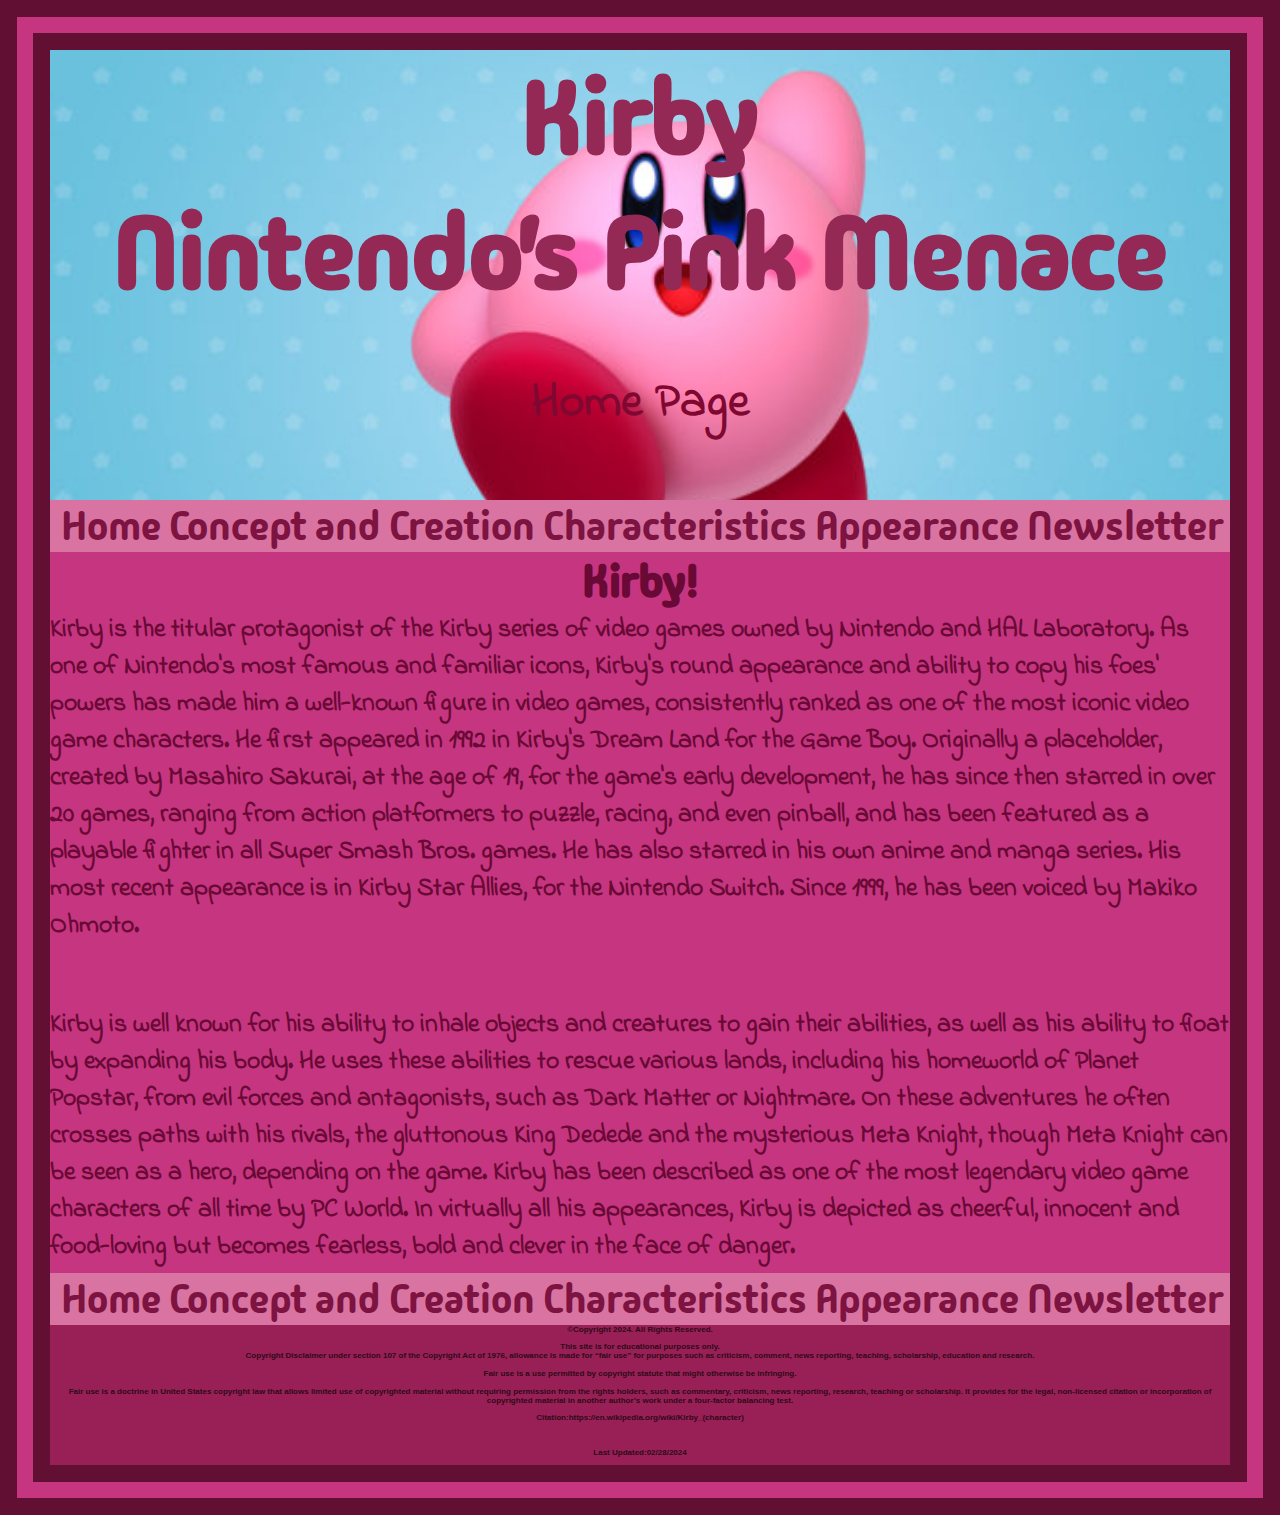
<file: kirbyProject/index.html>
<!doctype html>
<html>
<head>
<meta charset="UTF-8">
<title>Home Page</title></head>
<link rel="stylesheet" href="css/styles.css">	
<body>
	<header>
		<h2>Kirby</h2>
		<h2>Nintendo's Pink Menace</h2>
		<blockquote>Home Page</blockquote>
	</header>
	<nav>
	<ul>
		<li><a href="index.html">Home</a></li>
		<li><a href="conceptCreate.html">Concept and Creation</a></li>
		<li><a href="characteristics.html">Characteristics</a></li>
	    <li><a href="appearances.html">Appearance</a></li>
		<li><a href="newsletter.html">Newsletter</a></li>
	</ul>
	</nav>
	
	
	<!-- make the title for each page appear here, maybe? --> 
	
	<main>
		
	<h4>Kirby!</h4>
				
<p>Kirby is the titular protagonist of the Kirby series of video games owned by Nintendo and HAL Laboratory. As one of Nintendo's most famous and familiar icons, Kirby's round appearance and ability to copy his foes' powers has made him a well-known figure in video games, consistently ranked as one of the most iconic video game characters. He first appeared in 1992 in Kirby's Dream Land for the Game Boy. Originally a placeholder, created by Masahiro Sakurai, at the age of 19, for the game's early development, he has since then starred in over 20 games, ranging from action platformers to puzzle, racing, and even pinball, and has been featured as a playable fighter in all Super Smash Bros. games. He has also starred in his own anime and manga series. His most recent appearance is in Kirby Star Allies, for the Nintendo Switch. Since 1999, he has been voiced by Makiko Ohmoto.</p><br><br>

<br><p>Kirby is well known for his ability to inhale objects and creatures to gain their abilities, as well as his ability to float by expanding his body. He uses these abilities to rescue various lands, including his homeworld of Planet Popstar, from evil forces and antagonists, such as Dark Matter or Nightmare. On these adventures he often crosses paths with his rivals, the gluttonous King Dedede and the mysterious Meta Knight, though Meta Knight can be seen as a hero, depending on the game. Kirby has been described as one of the most legendary video game characters of all time by PC World. In virtually all his appearances, Kirby is depicted as cheerful, innocent and food-loving but becomes fearless, bold and clever in the face of danger.</p>





	

		
		

	</main>

	<footer>
		<nav>
	<ul>
		<li><a href="index.html">Home</a></li>
		<li><a href="conceptCreate.html">Concept and Creation</a></li>
		<li><a href="characteristics.html">Characteristics</a></li>
	    <li><a href="appearances.html">Appearance</a></li>
		<li><a href="newsletter.html">Newsletter</a></li>
	</ul>
	</nav>
	 
	<p>&copy;Copyright 2024. All Rights Reserved.</p>
	<p>This site is for educational purposes only.
		
<br>Copyright Disclaimer under section 107 of the Copyright Act of 1976, allowance is made for “fair use” for purposes such as criticism, comment, news reporting, teaching, scholarship, education and research.<br>

<br>Fair use is a use permitted by copyright statute that might otherwise be infringing.<br>


<br>Fair use is a doctrine in United States copyright law that allows limited use of copyrighted material without requiring permission from the rights holders, such as commentary, criticism, news reporting, research, teaching or scholarship. It provides for the legal, non-licensed citation or incorporation of copyrighted material in another author’s work under a four-factor balancing test.</p>
	<p>Citation:https://en.wikipedia.org/wiki/Kirby_(character)</p>
	
<br><p>Last Updated:02/28/2024</p>
	</footer>
	</body>
</html>
</file>
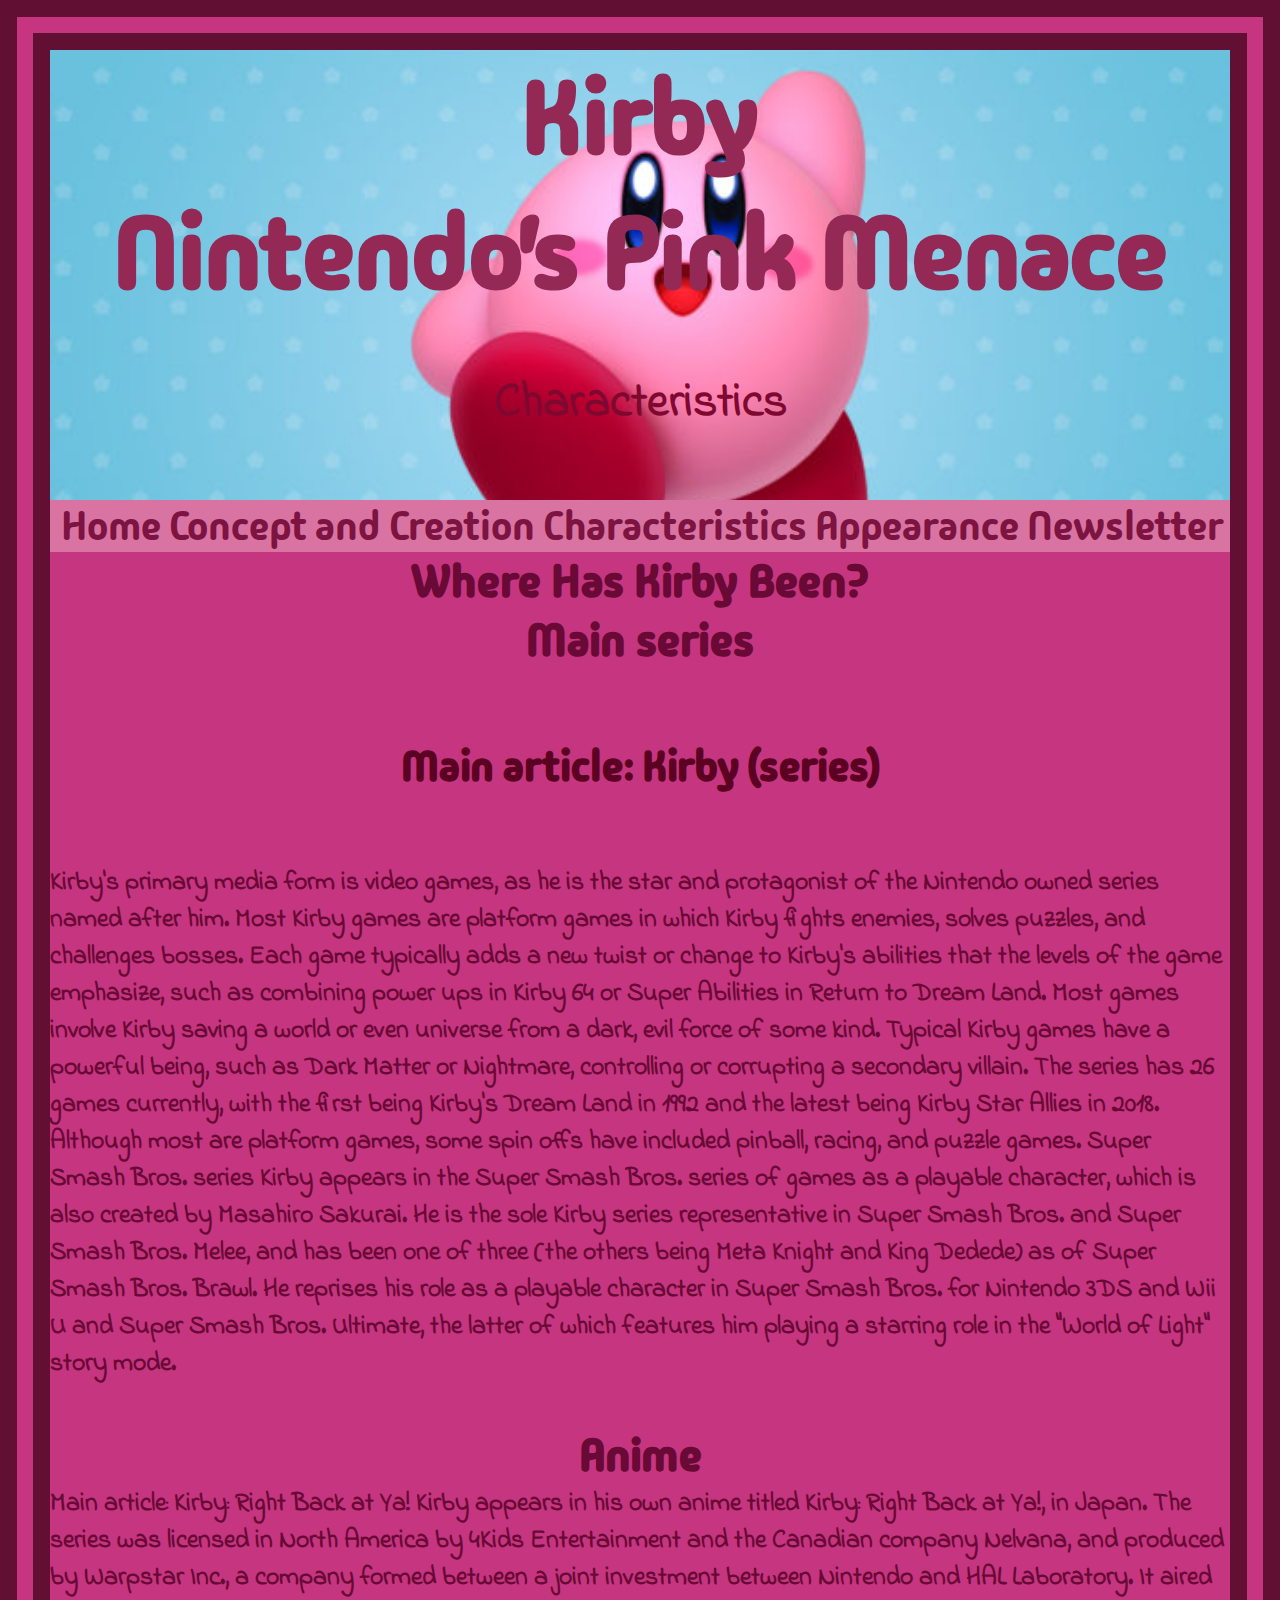
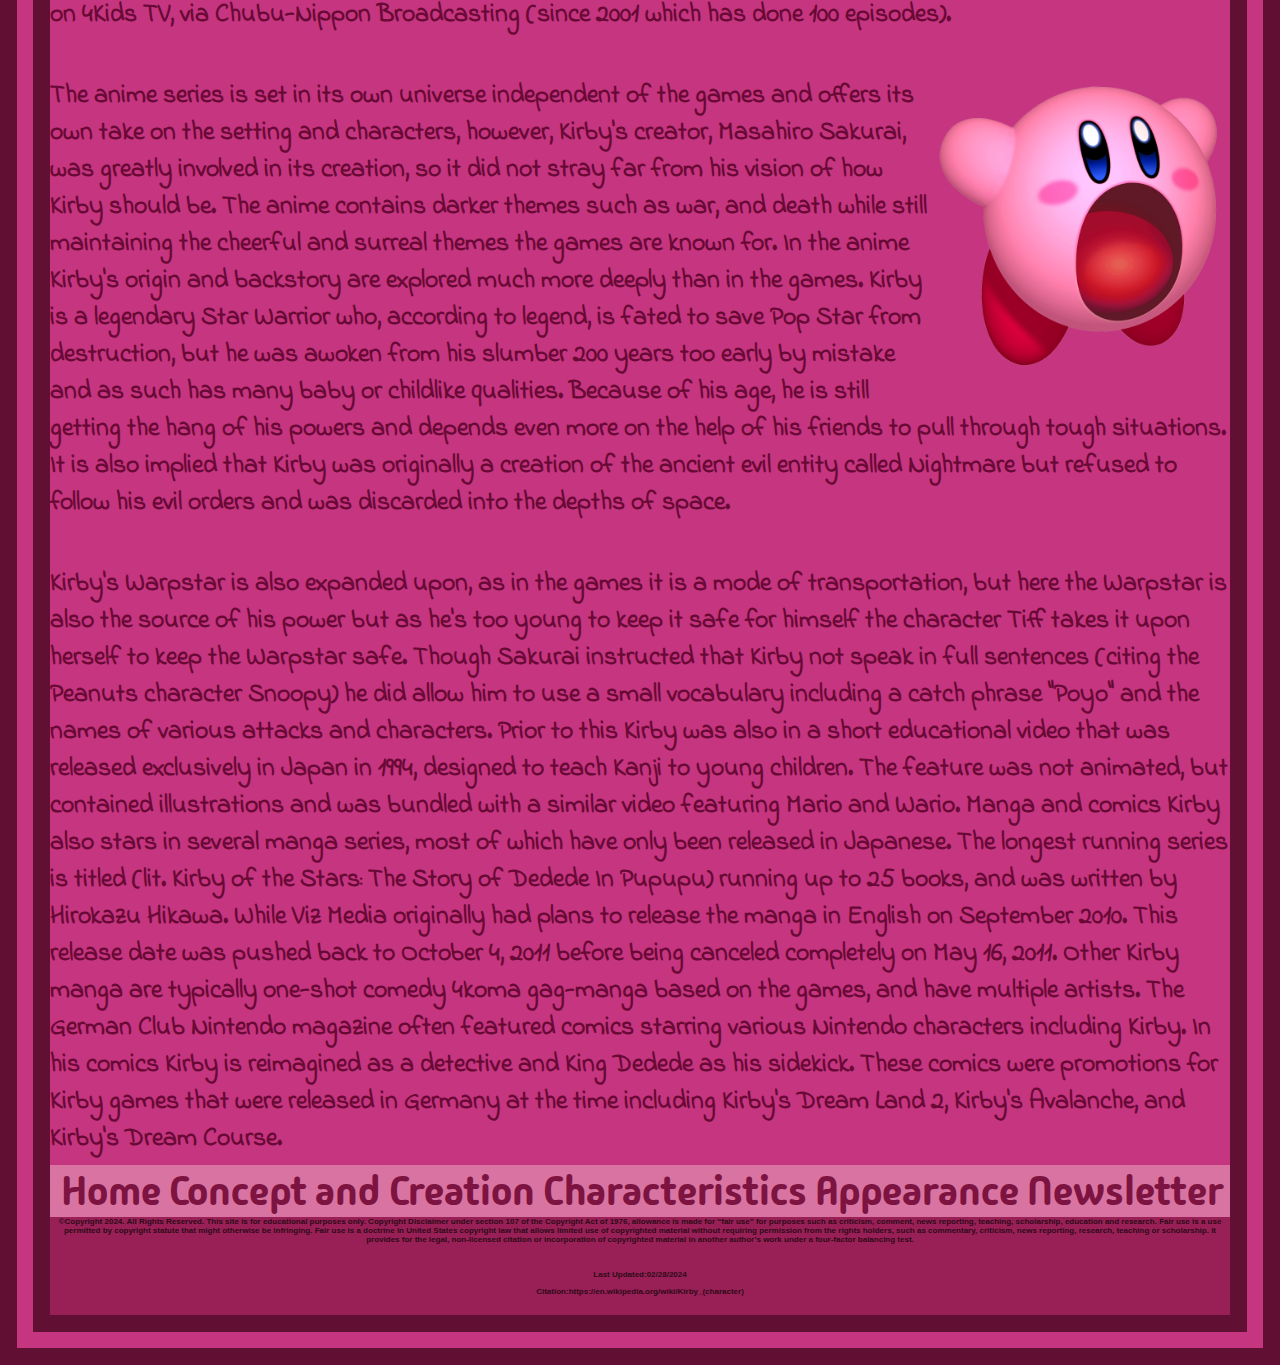
<file: kirbyProject/appearances.html>
<!doctype html>
<html>
<head>
<meta charset="UTF-8">
<title>Template Page</title></head>
	<link rel="stylesheet" href="css/styles.css">
<body>
	<header>
		<h2>Kirby</h2>
		<h2>Nintendo's Pink Menace</h2>
		<blockquote>Characteristics</blockquote>
	</header>
	<nav>
	<ul>
		<li><a href="index.html">Home</a></li>
		<li><a href="conceptCreate.html">Concept and Creation</a></li>
		<li><a href="characteristics.html">Characteristics</a></li>
	    <li><a href="appearances.html">Appearance</a></li>
		<li><a href="newsletter.html">Newsletter</a></li>
	</ul>
	</nav>
	<main>
		<h4>Where Has Kirby Been?</h4>
		<h4>Main series</h4>
		<h5>Main article: Kirby (series)</h5>
<p>Kirby's primary media form is video games, as he is the star and protagonist of the Nintendo owned series named after him. Most Kirby games are platform games in which Kirby fights enemies, solves puzzles, and challenges bosses. Each game typically adds a new twist or change to Kirby's abilities that the levels of the game emphasize, such as combining power ups in Kirby 64 or Super Abilities in Return to Dream Land. Most games involve Kirby saving a world or even universe from a dark, evil force of some kind. Typical Kirby games have a powerful being, such as Dark Matter or Nightmare, controlling or corrupting a secondary villain.
The series has 26 games currently, with the first being Kirby's Dream Land in 1992 and the latest being Kirby Star Allies in 2018. Although most are platform games, some spin offs have included pinball, racing, and puzzle games.
Super Smash Bros. series
Kirby appears in the Super Smash Bros. series of games as a playable character, which is also created by Masahiro Sakurai. He is the sole Kirby series representative in Super Smash Bros. and Super Smash Bros. Melee, and has been one of three (the others being Meta Knight and King Dedede) as of Super Smash Bros. Brawl. He reprises his role as a playable character in Super Smash Bros. for Nintendo 3DS and Wii U and Super Smash Bros. Ultimate, the latter of which features him playing a starring role in the "World of Light" story mode.</p><br><br>
		<h4>Anime</h4>
<p>Main article: Kirby: Right Back at Ya!
Kirby appears in his own anime titled Kirby: Right Back at Ya!, in Japan. The series was licensed in North America by 4Kids Entertainment and the Canadian company Nelvana, and produced by Warpstar Inc., a company formed between a joint investment between Nintendo and HAL Laboratory. It aired on 4Kids TV, via Chubu-Nippon Broadcasting (since 2001 which has done 100 episodes).</p><br><br>
		<img src="images/appearances.png" alt="Kirby leaping forward with his mouth open">
<p>The anime series is set in its own universe independent of the games and offers its own take on the setting and characters, however, Kirby's creator, Masahiro Sakurai, was greatly involved in its creation, so it did not stray far from his vision of how Kirby should be. The anime contains darker themes such as war, and death while still maintaining the cheerful and surreal themes the games are known for.
In the anime Kirby's origin and backstory are explored much more deeply than in the games. Kirby is a legendary Star Warrior who, according to legend, is fated to save Pop Star from destruction, but he was awoken from his slumber 200 years too early by mistake and as such has many baby or childlike qualities. Because of his age, he is still getting the hang of his powers and depends even more on the help of his friends to pull through tough situations. It is also implied that Kirby was originally a creation of the ancient evil entity called Nightmare but refused to follow his evil orders and was discarded into the depths of space.</p><br><br> 
<p>Kirby's Warpstar is also expanded upon, as in the games it is a mode of transportation, but here the Warpstar is also the source of his power but as he's too young to keep it safe for himself the character Tiff takes it upon herself to keep the Warpstar safe.
Though Sakurai instructed that Kirby not speak in full sentences (citing the Peanuts character Snoopy) he did allow him to use a small vocabulary including a catch phrase "Poyo" and the names of various attacks and characters.
Prior to this Kirby was also in a short educational video that was released exclusively in Japan in 1994, designed to teach Kanji to young children. The feature was not animated, but contained illustrations and was bundled with a similar video featuring Mario and Wario.
Manga and comics
Kirby also stars in several manga series, most of which have only been released in Japanese. The longest running series is titled (lit. Kirby of the Stars: The Story of Dedede In Pupupu) running up to 25 books, and was written by Hirokazu Hikawa. While Viz Media originally had plans to release the manga in English on September 2010. This release date was pushed back to October 4, 2011 before being canceled completely on May 16, 2011.
Other Kirby manga are typically one-shot comedy 4koma gag-manga based on the games, and have multiple artists.
The German Club Nintendo magazine often featured comics starring various Nintendo characters including Kirby. In his comics Kirby is reimagined as a detective and King Dedede as his sidekick. These comics were promotions for Kirby games that were released in Germany at the time including Kirby's Dream Land 2, Kirby's Avalanche, and Kirby's Dream Course.</p>



	
	
	
		
		
	</main>

	<footer>
		<nav>
	<ul>
		<li><a href="index.html">Home</a></li>
		<li><a href="conceptCreate.html">Concept and Creation</a></li>
		<li><a href="characteristics.html">Characteristics</a></li>
	    <li><a href="appearances.html">Appearance</a></li>
		<li><a href="newsletter.html">Newsletter</a></li>
	</ul>
	</nav>
	
	<p>&copy;Copyright 2024. All Rights Reserved.

This site is for educational purposes only.
Copyright Disclaimer under section 107 of the Copyright Act of 1976, allowance is made for “fair use” for purposes such as criticism, comment, news reporting, teaching, scholarship, education and research.

Fair use is a use permitted by copyright statute that might otherwise be infringing.

Fair use is a doctrine in United States copyright law that allows limited use of copyrighted material without requiring permission from the rights holders, such as commentary, criticism, news reporting, research, teaching or scholarship. It provides for the legal, non-licensed citation or incorporation of copyrighted material in another author’s work under a four-factor balancing test.</p>
<br><p>Last Updated:02/28/2024</p>
<p>Citation:https://en.wikipedia.org/wiki/Kirby_(character)</p>
	</footer>
	</body>
</html>
</file>
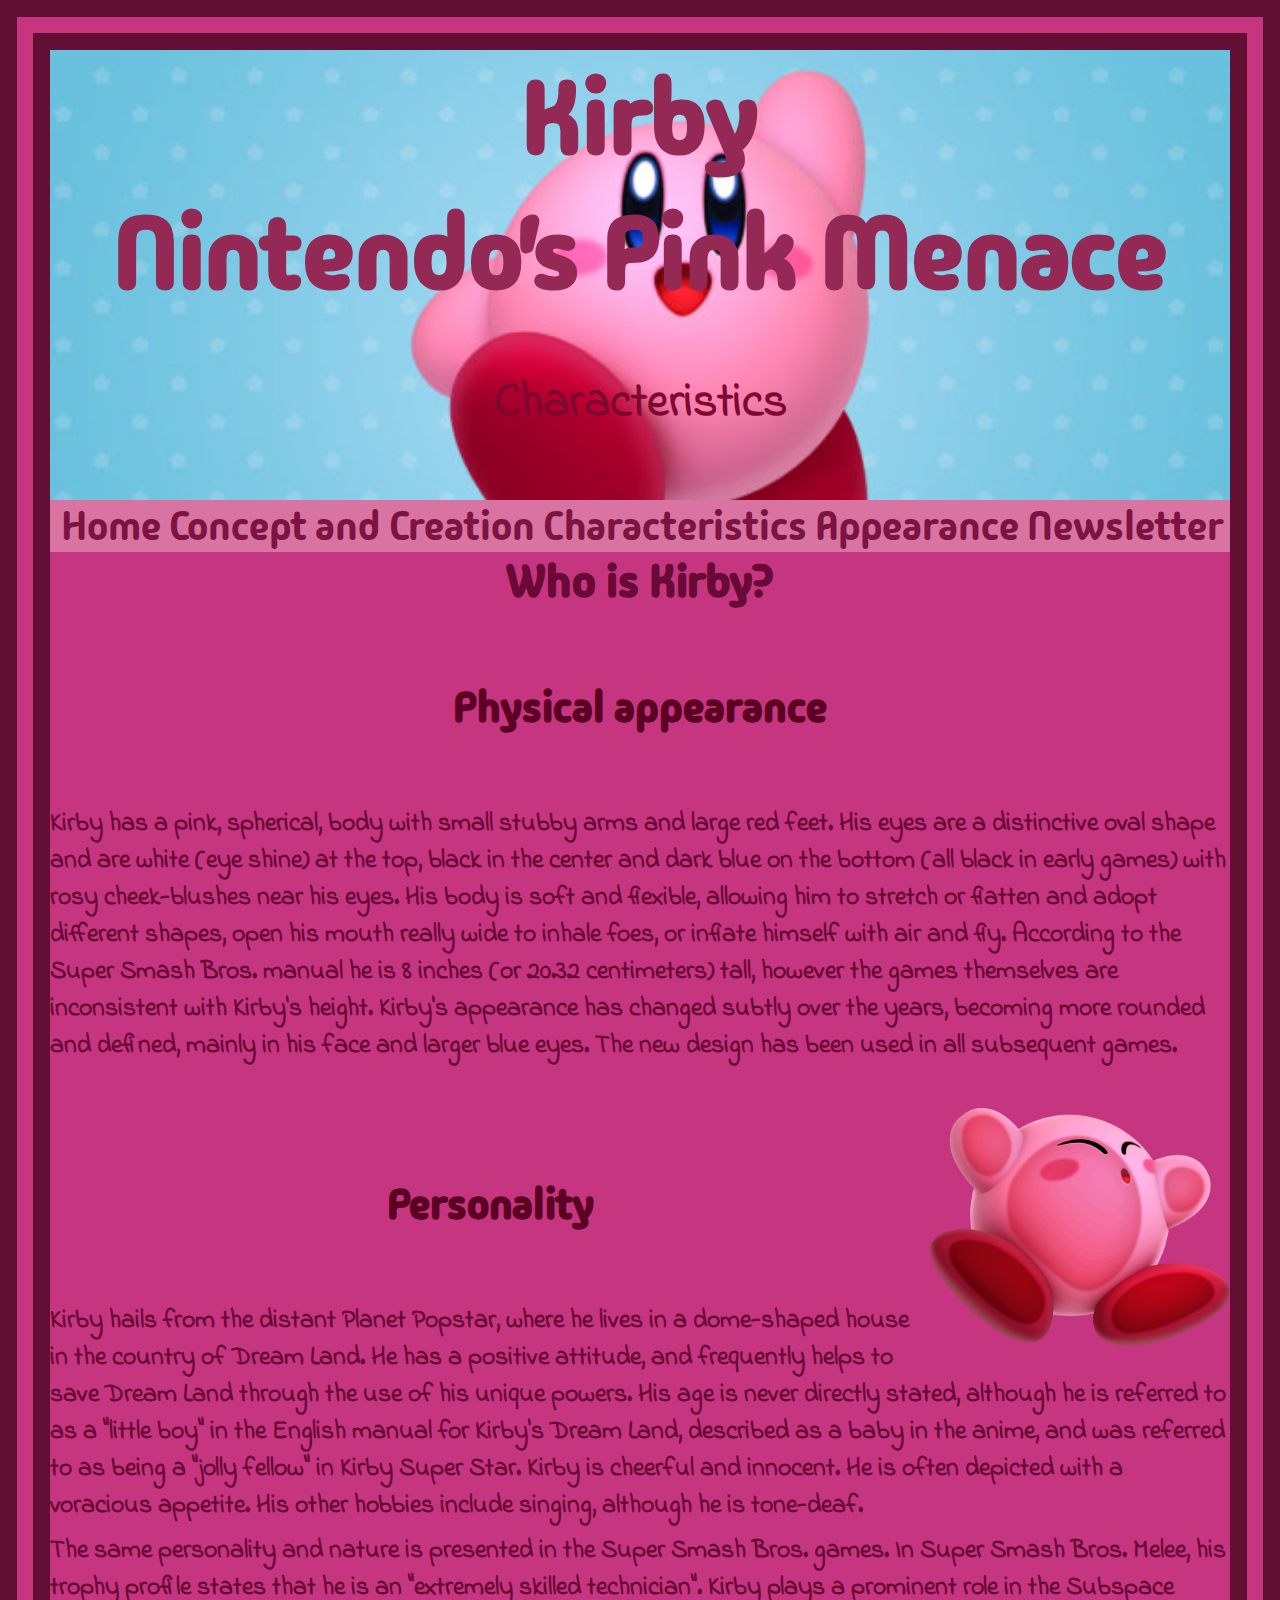
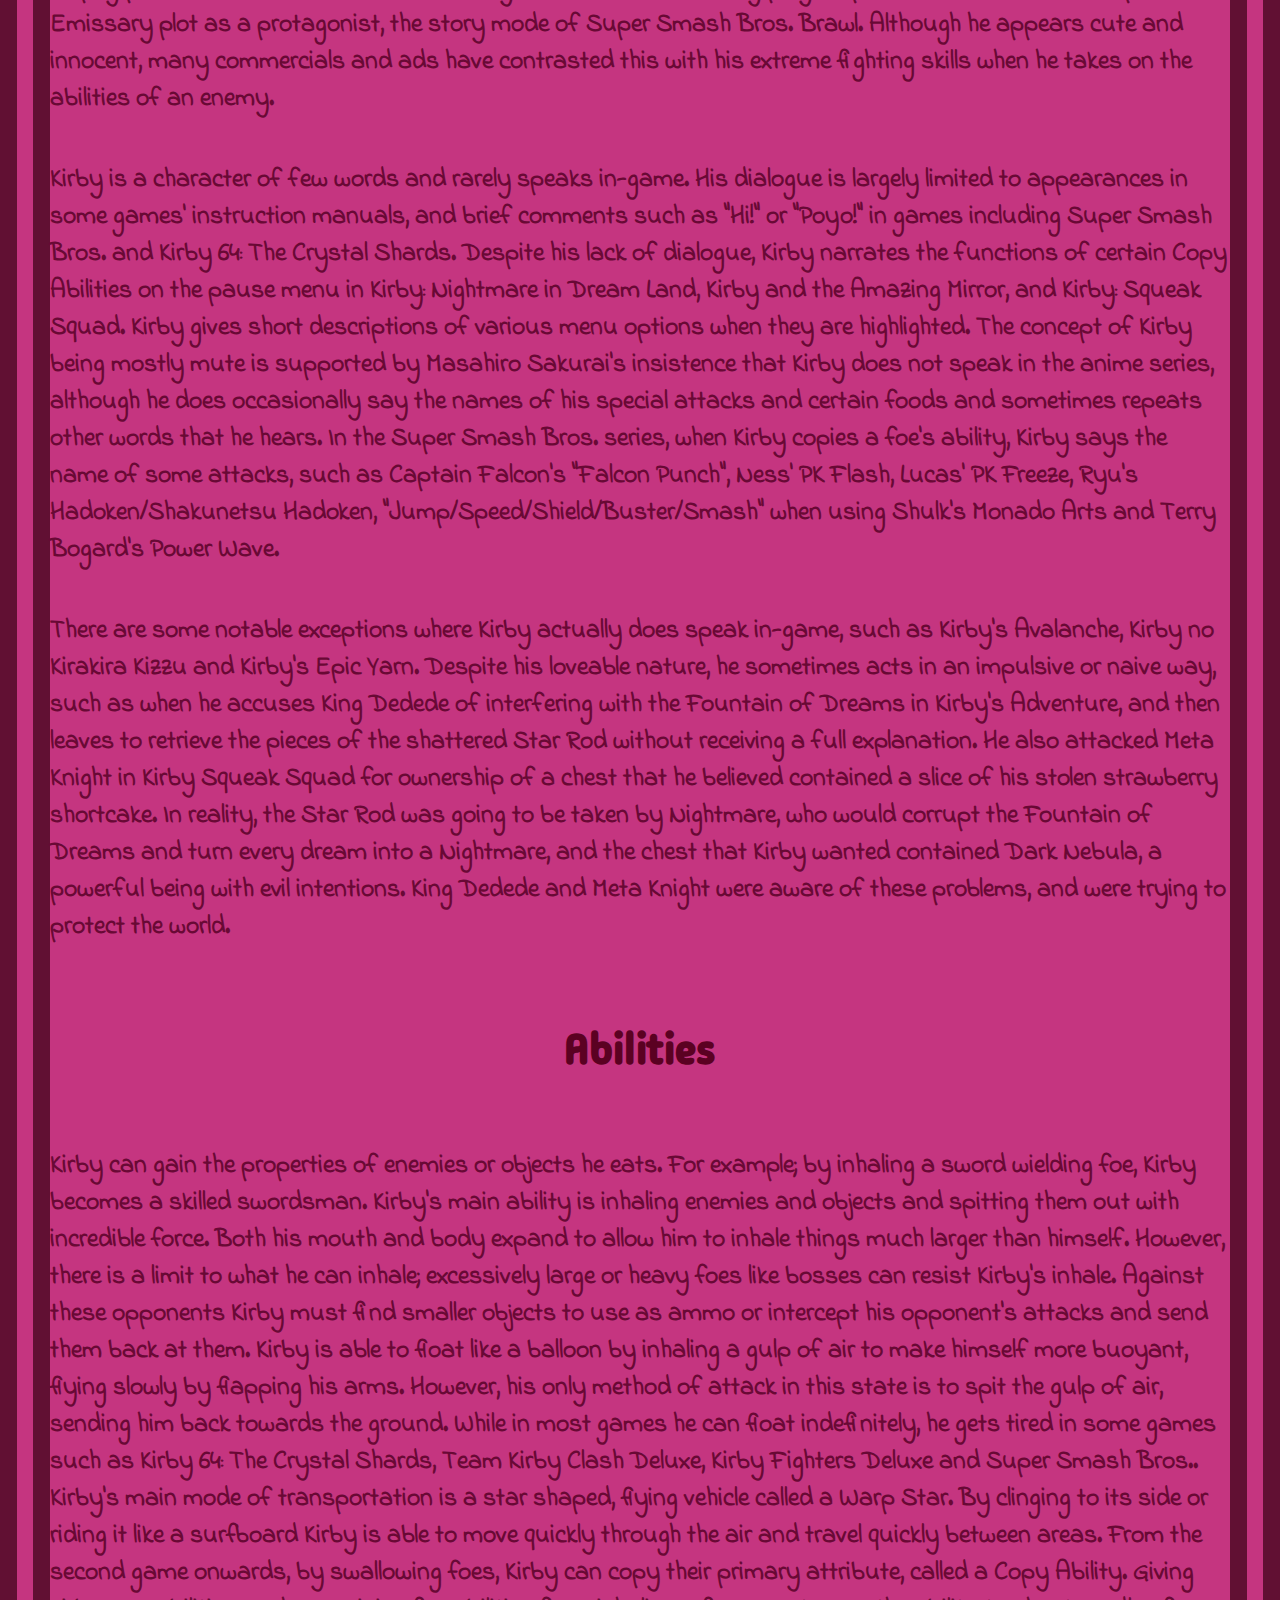
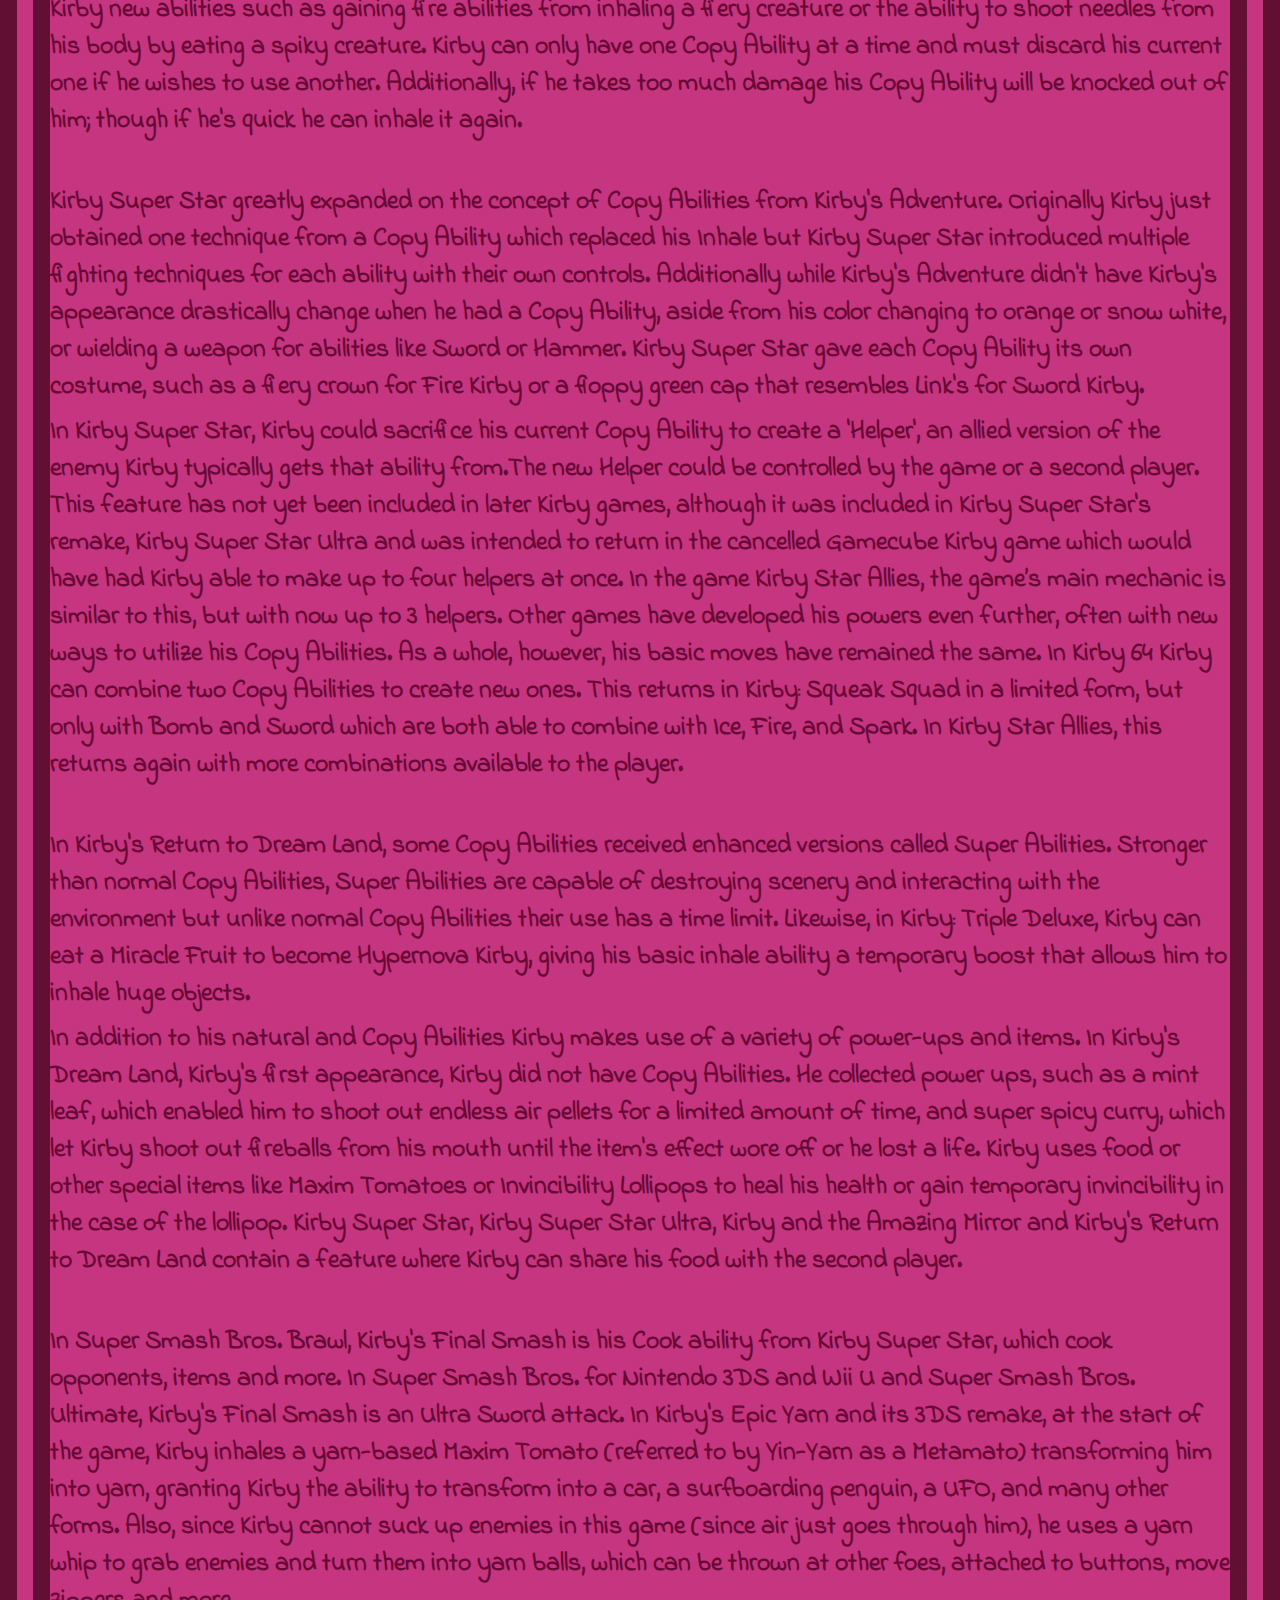
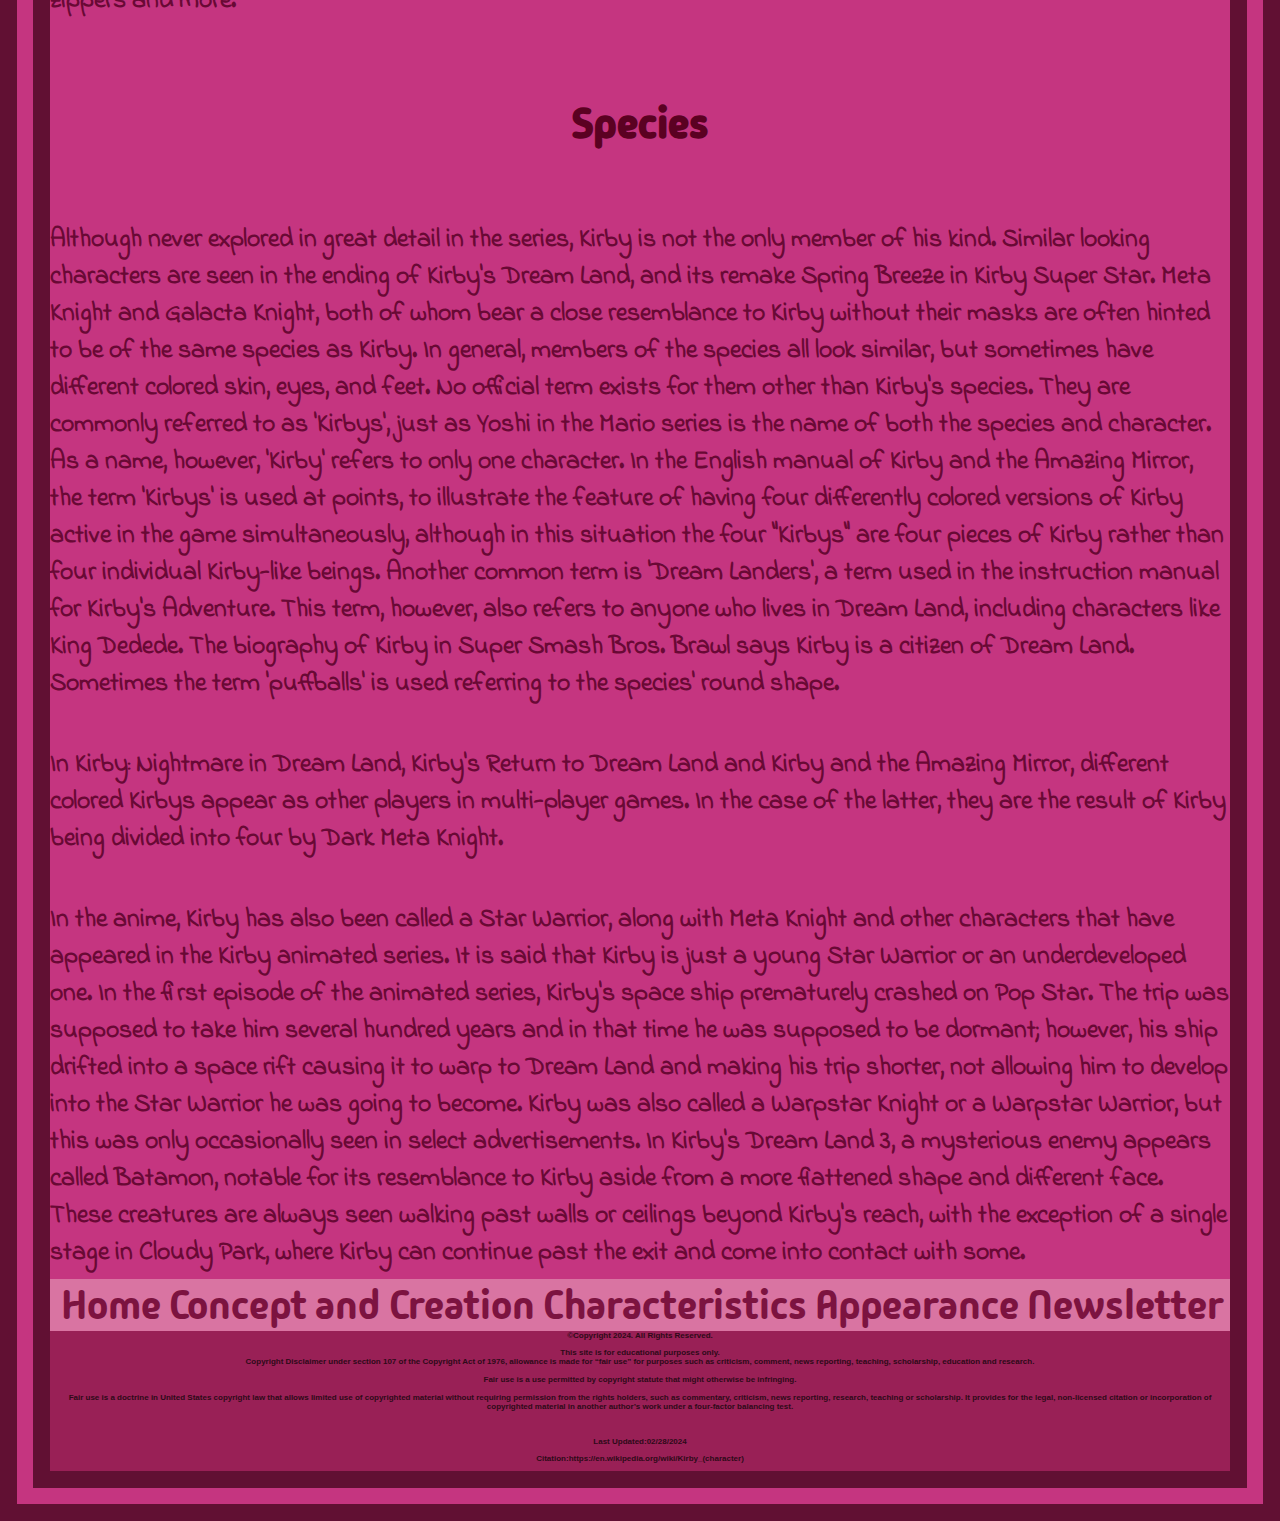
<file: kirbyProject/characteristics.html>
<!doctype html>
<html>
<head>
<meta charset="UTF-8">
<title>Characteristics</title></head>
	<link rel="stylesheet" href="css/styles.css">
<body>
<header>
		<h2>Kirby</h2>
		<h2>Nintendo's Pink Menace</h2>
		<blockquote>Characteristics</blockquote>
	</header>
	<nav>
	<ul>
		<li><a href="index.html">Home</a></li>
		<li><a href="conceptCreate.html">Concept and Creation</a></li>
		<li><a href="characteristics.html">Characteristics</a></li>
	    <li><a href="appearances.html">Appearance</a></li>
		<li><a href="newsletter.html">Newsletter</a></li>
	</ul>
	</nav>
	<main>
	
		<h4>Who is Kirby?</h4>
		<h5>Physical appearance</h5> 

<p>Kirby has a pink, spherical, body with small stubby arms and large red feet. His eyes are a distinctive oval shape and are white (eye shine) at the top, black in the center and dark blue on the bottom (all black in early games) with rosy cheek-blushes near his eyes. His body is soft and flexible, allowing him to stretch or flatten and adopt different shapes, open his mouth really wide to inhale foes, or inflate himself with air and fly. According to the Super Smash Bros. manual he is 8 inches (or 20.32 centimeters) tall, however the games themselves are inconsistent with Kirby's height. Kirby's appearance has changed subtly over the years, becoming more rounded and defined, mainly in his face and larger blue eyes. The new design has been used in all subsequent games.</p><br><br>
		<img src="images/characteristics.png" alt="kirby smooshed against the screen">
		<h5>Personality</h5>
<p>Kirby hails from the distant Planet Popstar, where he lives in a dome-shaped house in the country of Dream Land. He has a positive attitude, and frequently helps to save Dream Land through the use of his unique powers. His age is never directly stated, although he is referred to as a "little boy" in the English manual for Kirby's Dream Land, described as a baby in the anime, and was referred to as being a "jolly fellow" in Kirby Super Star.
Kirby is cheerful and innocent. He is often depicted with a voracious appetite. His other hobbies include singing, although he is tone-deaf.</p>
<p>The same personality and nature is presented in the Super Smash Bros. games. In Super Smash Bros. Melee, his trophy profile states that he is an "extremely skilled technician". Kirby plays a prominent role in the Subspace Emissary plot as a protagonist, the story mode of Super Smash Bros. Brawl. Although he appears cute and innocent, many commercials and ads have contrasted this with his extreme fighting skills when he takes on the abilities of an enemy.</p><br><br>
<p>Kirby is a character of few words and rarely speaks in-game. His dialogue is largely limited to appearances in some games' instruction manuals, and brief comments such as "Hi!" or "Poyo!" in games including Super Smash Bros. and Kirby 64: The Crystal Shards. Despite his lack of dialogue, Kirby narrates the functions of certain Copy Abilities on the pause menu in Kirby: Nightmare in Dream Land, Kirby and the Amazing Mirror, and Kirby: Squeak Squad. Kirby gives short descriptions of various menu options when they are highlighted. The concept of Kirby being mostly mute is supported by Masahiro Sakurai's insistence that Kirby does not speak in the anime series, although he does occasionally say the names of his special attacks and certain foods and sometimes repeats other words that he hears. In the Super Smash Bros. series, when Kirby copies a foe's ability, Kirby says the name of some attacks, such as Captain Falcon's "Falcon Punch", Ness' PK Flash, Lucas' PK Freeze, Ryu's Hadoken/Shakunetsu Hadoken, "Jump/Speed/Shield/Buster/Smash" when using Shulk's Monado Arts and Terry Bogard's Power Wave.</p><br><br>
<p>There are some notable exceptions where Kirby actually does speak in-game, such as Kirby's Avalanche, Kirby no Kirakira Kizzu and Kirby's Epic Yarn.
Despite his loveable nature, he sometimes acts in an impulsive or naive way, such as when he accuses King Dedede of interfering with the Fountain of Dreams in Kirby's Adventure, and then leaves to retrieve the pieces of the shattered Star Rod without receiving a full explanation. He also attacked Meta Knight in Kirby Squeak Squad for ownership of a chest that he believed contained a slice of his stolen strawberry shortcake. In reality, the Star Rod was going to be taken by Nightmare, who would corrupt the Fountain of Dreams and turn every dream into a Nightmare, and the chest that Kirby wanted contained Dark Nebula, a powerful being with evil intentions. King Dedede and Meta Knight were aware of these problems, and were trying to protect the world.</p>


		<h5>Abilities</h5>

<p>Kirby can gain the properties of enemies or objects he eats. For example; by inhaling a sword wielding foe, Kirby becomes a skilled swordsman.
Kirby's main ability is inhaling enemies and objects and spitting them out with incredible force. Both his mouth and body expand to allow him to inhale things much larger than himself. However, there is a limit to what he can inhale; excessively large or heavy foes like bosses can resist Kirby's inhale. Against these opponents Kirby must find smaller objects to use as ammo or intercept his opponent's attacks and send them back at them.
Kirby is able to float like a balloon by inhaling a gulp of air to make himself more buoyant, flying slowly by flapping his arms. However, his only method of attack in this state is to spit the gulp of air, sending him back towards the ground. While in most games he can float indefinitely, he gets tired in some games such as Kirby 64: The Crystal Shards, Team Kirby Clash Deluxe, Kirby Fighters Deluxe and Super Smash Bros..
Kirby's main mode of transportation is a star shaped, flying vehicle called a Warp Star. By clinging to its side or riding it like a surfboard Kirby is able to move quickly through the air and travel quickly between areas.
From the second game onwards, by swallowing foes, Kirby can copy their primary attribute, called a Copy Ability. Giving Kirby new abilities such as gaining fire abilities from inhaling a fiery creature or the ability to shoot needles from his body by eating a spiky creature. Kirby can only have one Copy Ability at a time and must discard his current one if he wishes to use another. Additionally, if he takes too much damage his Copy Ability will be knocked out of him; though if he's quick he can inhale it again.</p><br><br>
<p>Kirby Super Star greatly expanded on the concept of Copy Abilities from Kirby's Adventure. Originally Kirby just obtained one technique from a Copy Ability which replaced his Inhale but Kirby Super Star introduced multiple fighting techniques for each ability with their own controls. Additionally while Kirby's Adventure didn't have Kirby's appearance drastically change when he had a Copy Ability, aside from his color changing to orange or snow white, or wielding a weapon for abilities like Sword or Hammer. Kirby Super Star gave each Copy Ability its own costume, such as a fiery crown for Fire Kirby or a floppy green cap that resembles Link's for Sword Kirby.</p>
<p>In Kirby Super Star, Kirby could sacrifice his current Copy Ability to create a 'Helper', an allied version of the enemy Kirby typically gets that ability from.The new Helper could be controlled by the game or a second player. This feature has not yet been included in later Kirby games, although it was included in Kirby Super Star's remake, Kirby Super Star Ultra and was intended to return in the cancelled Gamecube Kirby game which would have had Kirby able to make up to four helpers at once. In the game Kirby Star Allies, the game’s main mechanic is similar to this, but with now up to 3 helpers.
Other games have developed his powers even further, often with new ways to utilize his Copy Abilities. As a whole, however, his basic moves have remained the same. In Kirby 64 Kirby can combine two Copy Abilities to create new ones. This returns in Kirby: Squeak Squad in a limited form, but only with Bomb and Sword which are both able to combine with Ice, Fire, and Spark. In Kirby Star Allies, this returns again with more combinations available to the player.</p><br><br>
<p>In Kirby's Return to Dream Land, some Copy Abilities received enhanced versions called Super Abilities. Stronger than normal Copy Abilities, Super Abilities are capable of destroying scenery and interacting with the environment but unlike normal Copy Abilities their use has a time limit. Likewise, in Kirby: Triple Deluxe, Kirby can eat a Miracle Fruit to become Hypernova Kirby, giving his basic inhale ability a temporary boost that allows him to inhale huge objects.</p>
<p>In addition to his natural and Copy Abilities Kirby makes use of a variety of power-ups and items. In Kirby's Dream Land, Kirby's first appearance, Kirby did not have Copy Abilities. He collected power ups, such as a mint leaf, which enabled him to shoot out endless air pellets for a limited amount of time, and super spicy curry, which let Kirby shoot out fireballs from his mouth until the item's effect wore off or he lost a life. Kirby uses food or other special items like Maxim Tomatoes or Invincibility Lollipops to heal his health or gain temporary invincibility in the case of the lollipop. Kirby Super Star, Kirby Super Star Ultra, Kirby and the Amazing Mirror and Kirby's Return to Dream Land contain a feature where Kirby can share his food with the second player.</p><br><br>
<p>In Super Smash Bros. Brawl, Kirby's Final Smash is his Cook ability from Kirby Super Star, which cook opponents, items and more. In Super Smash Bros. for Nintendo 3DS and Wii U and Super Smash Bros. Ultimate, Kirby's Final Smash is an Ultra Sword attack.
In Kirby's Epic Yarn and its 3DS remake, at the start of the game, Kirby inhales a yarn-based Maxim Tomato (referred to by Yin-Yarn as a Metamato) transforming him into yarn, granting Kirby the ability to transform into a car, a surfboarding penguin, a UFO, and many other forms. Also, since Kirby cannot suck up enemies in this game (since air just goes through him), he uses a yarn whip to grab enemies and turn them into yarn balls, which can be thrown at other foes, attached to buttons, move zippers and more.</p>

		<h5>Species</h5>
<p>Although never explored in great detail in the series, Kirby is not the only member of his kind. Similar looking characters are seen in the ending of Kirby's Dream Land, and its remake Spring Breeze in Kirby Super Star. Meta Knight and Galacta Knight, both of whom bear a close resemblance to Kirby without their masks are often hinted to be of the same species as Kirby. In general, members of the species all look similar, but sometimes have different colored skin, eyes, and feet.
No official term exists for them other than Kirby's species. They are commonly referred to as 'Kirbys', just as Yoshi in the Mario series is the name of both the species and character. As a name, however, 'Kirby' refers to only one character. In the English manual of Kirby and the Amazing Mirror, the term 'Kirbys' is used at points, to illustrate the feature of having four differently colored versions of Kirby active in the game simultaneously, although in this situation the four "Kirbys" are four pieces of Kirby rather than four individual Kirby-like beings. Another common term is 'Dream Landers', a term used in the instruction manual for Kirby's Adventure. This term, however, also refers to anyone who lives in Dream Land, including characters like King Dedede. The biography of Kirby in Super Smash Bros. Brawl says Kirby is a citizen of Dream Land. Sometimes the term 'puffballs' is used referring to the species' round shape.</p><br><br>
<p>In Kirby: Nightmare in Dream Land, Kirby's Return to Dream Land and Kirby and the Amazing Mirror, different colored Kirbys appear as other players in multi-player games. In the case of the latter, they are the result of Kirby being divided into four by Dark Meta Knight.</p>
<br><br><p>In the anime, Kirby has also been called a Star Warrior, along with Meta Knight and other characters that have appeared in the Kirby animated series. It is said that Kirby is just a young Star Warrior or an underdeveloped one. In the first episode of the animated series, Kirby's space ship prematurely crashed on Pop Star. The trip was supposed to take him several hundred years and in that time he was supposed to be dormant; however, his ship drifted into a space rift causing it to warp to Dream Land and making his trip shorter, not allowing him to develop into the Star Warrior he was going to become. Kirby was also called a Warpstar Knight or a Warpstar Warrior, but this was only occasionally seen in select advertisements.
In Kirby's Dream Land 3, a mysterious enemy appears called Batamon, notable for its resemblance to Kirby aside from a more flattened shape and different face. These creatures are always seen walking past walls or ceilings beyond Kirby's reach, with the exception of a single stage in Cloudy Park, where Kirby can continue past the exit and come into contact with some.</p>
		
		
	</main>
<footer>
		<nav>
	<ul>
		<li><a href="index.html">Home</a></li>
		<li><a href="conceptCreate.html">Concept and Creation</a></li>
		<li><a href="characteristics.html">Characteristics</a></li>
	    <li><a href="appearances.html">Appearance</a></li>
		<li><a href="newsletter.html">Newsletter</a></li>
	</ul>
	</nav>
	 
	<p>&copy;Copyright 2024. All Rights Reserved.</p>
	<p>This site is for educational purposes only.
		
<br>Copyright Disclaimer under section 107 of the Copyright Act of 1976, allowance is made for “fair use” for purposes such as criticism, comment, news reporting, teaching, scholarship, education and research.<br>

<br>Fair use is a use permitted by copyright statute that might otherwise be infringing.<br>


<br>Fair use is a doctrine in United States copyright law that allows limited use of copyrighted material without requiring permission from the rights holders, such as commentary, criticism, news reporting, research, teaching or scholarship. It provides for the legal, non-licensed citation or incorporation of copyrighted material in another author’s work under a four-factor balancing test.</p>
	
<br><p>Last Updated:02/28/2024</p>
	<p>Citation:https://en.wikipedia.org/wiki/Kirby_(character)</p>
	</footer>
	</body>
</html>
</file>
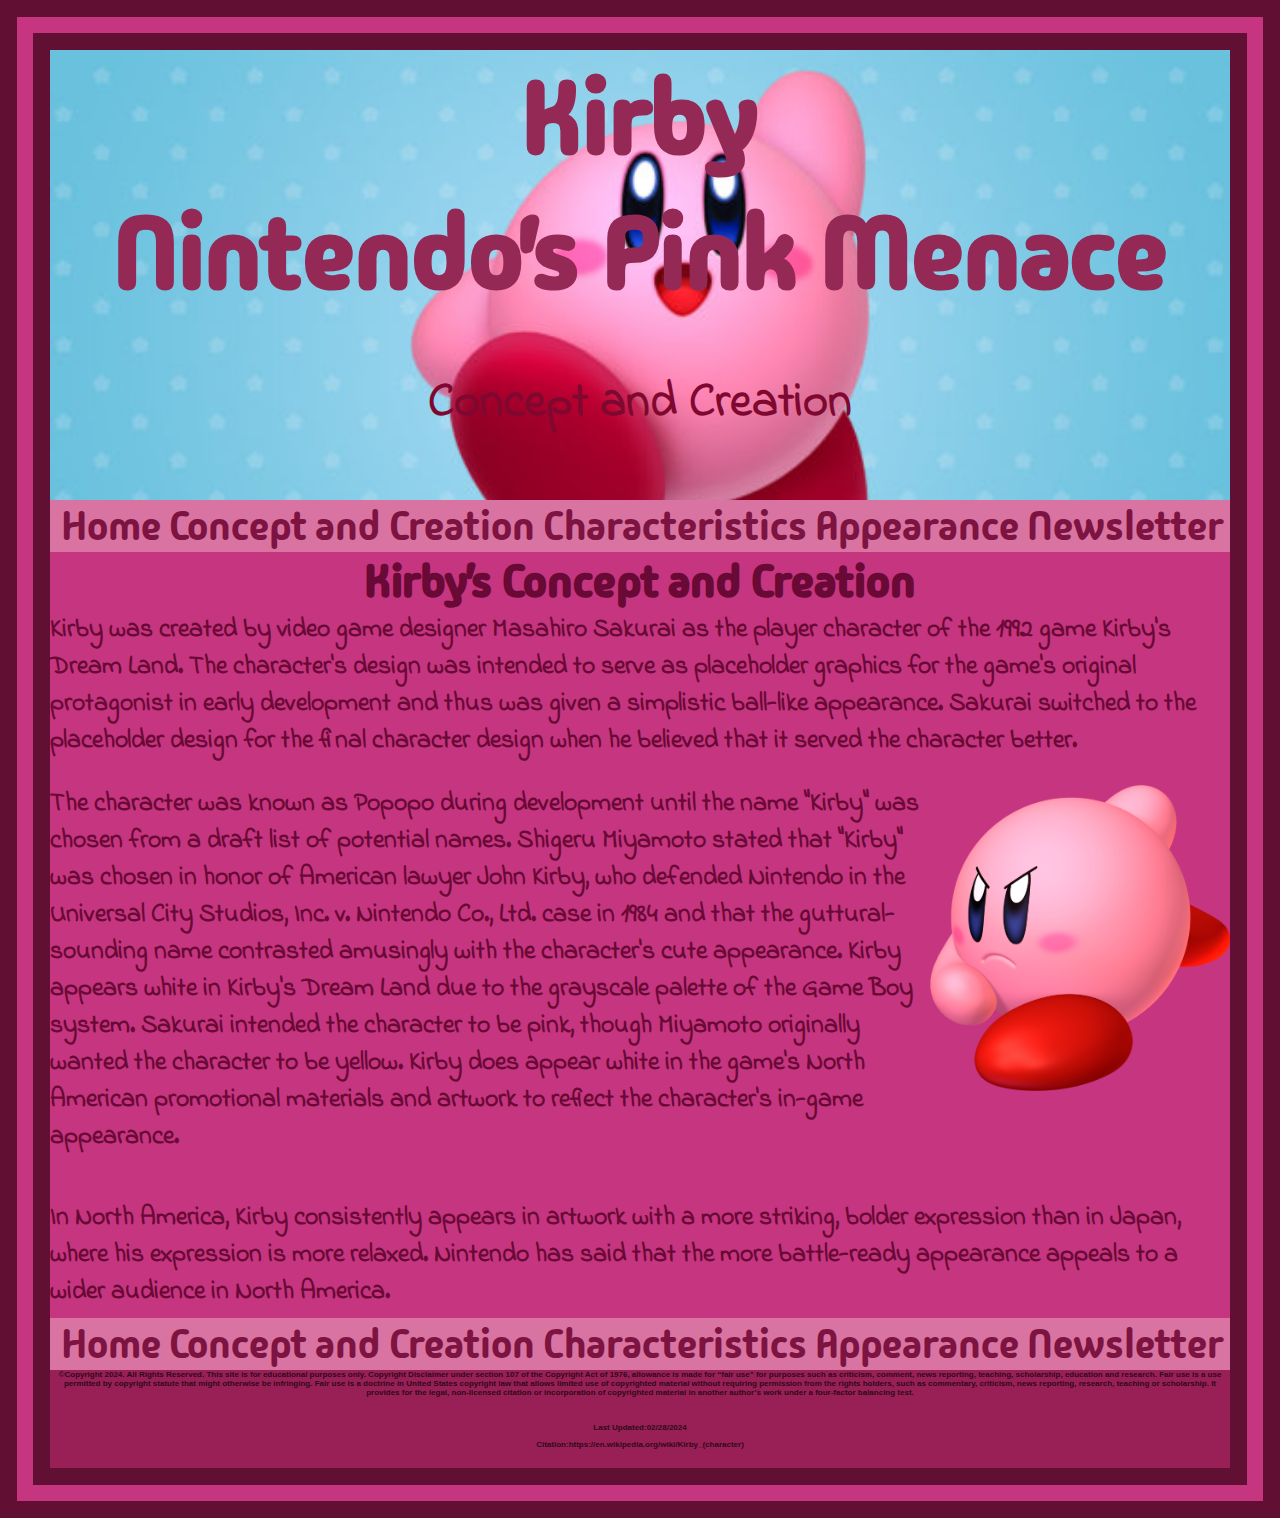
<file: kirbyProject/conceptCreate.html>
<!doctype html>
<html>
<head>
<meta charset="UTF-8">
<title>Concept and Creation</title></head>
	<link rel="stylesheet" href="css/styles.css">
<body>
	<header>
		<h2>Kirby</h2>
		<h2>Nintendo's Pink Menace</h2>
		<blockquote>Concept and Creation</blockquote>
	</header>
	<nav>
	<ul>
		<li><a href="index.html">Home</a></li>
		<li><a href="conceptCreate.html">Concept and Creation</a></li>
		<li><a href="characteristics.html">Characteristics</a></li>
	    <li><a href="appearances.html">Appearance</a></li>
		<li><a href="newsletter.html">Newsletter</a></li>
	</ul>
	</nav>
	
	<main>
	
	<h4>Kirby’s Concept and Creation</h4>
<p>Kirby was created by video game designer Masahiro Sakurai as the player character of the 1992 game Kirby's Dream Land. The character's design was intended to serve as placeholder graphics for the game's original protagonist in early development and thus was given a simplistic ball-like appearance. Sakurai switched to the placeholder design for the final character design when he believed that it served the character better.</p><br>
			<div id="banner"><img src="images/conceptCreate.png" alt="battle ready kirby aggressively approaching"></div>
<p>The character was known as Popopo during development until the name "Kirby" was chosen from a draft list of potential names. Shigeru Miyamoto stated that "Kirby" was chosen in honor of American lawyer John Kirby, who defended Nintendo in the Universal City Studios, Inc. v. Nintendo Co., Ltd. case in 1984 and that the guttural-sounding name contrasted amusingly with the character's cute appearance. Kirby appears white in Kirby's Dream Land due to the grayscale palette of the Game Boy system. Sakurai intended the character to be pink, though Miyamoto originally wanted the character to be yellow. Kirby does appear white in the game's North American promotional materials and artwork to reflect the character's in-game appearance.</p><br><br>
	
<p>In North America, Kirby consistently appears in artwork with a more striking, bolder expression than in Japan, where his expression is more relaxed. Nintendo has said that the more battle-ready appearance appeals to a wider audience in North America.</p>

	
	
		
		
	</main>

	
	<footer>
		<nav>
	<ul>
		<li><a href="index.html">Home</a></li>
		<li><a href="conceptCreate.html">Concept and Creation</a></li>
		<li><a href="characteristics.html">Characteristics</a></li>
	    <li><a href="appearances.html">Appearance</a></li>
		<li><a href="newsletter.html">Newsletter</a></li>
	</ul>
	</nav>
	
	<p>&copy;Copyright 2024. All Rights Reserved.

This site is for educational purposes only.
Copyright Disclaimer under section 107 of the Copyright Act of 1976, allowance is made for “fair use” for purposes such as criticism, comment, news reporting, teaching, scholarship, education and research.

Fair use is a use permitted by copyright statute that might otherwise be infringing.

Fair use is a doctrine in United States copyright law that allows limited use of copyrighted material without requiring permission from the rights holders, such as commentary, criticism, news reporting, research, teaching or scholarship. It provides for the legal, non-licensed citation or incorporation of copyrighted material in another author’s work under a four-factor balancing test.</p>
<br><p>Last Updated:02/28/2024</p>
<p>Citation:https://en.wikipedia.org/wiki/Kirby_(character)</p>
	</footer>
	</body>
</html>
</file>
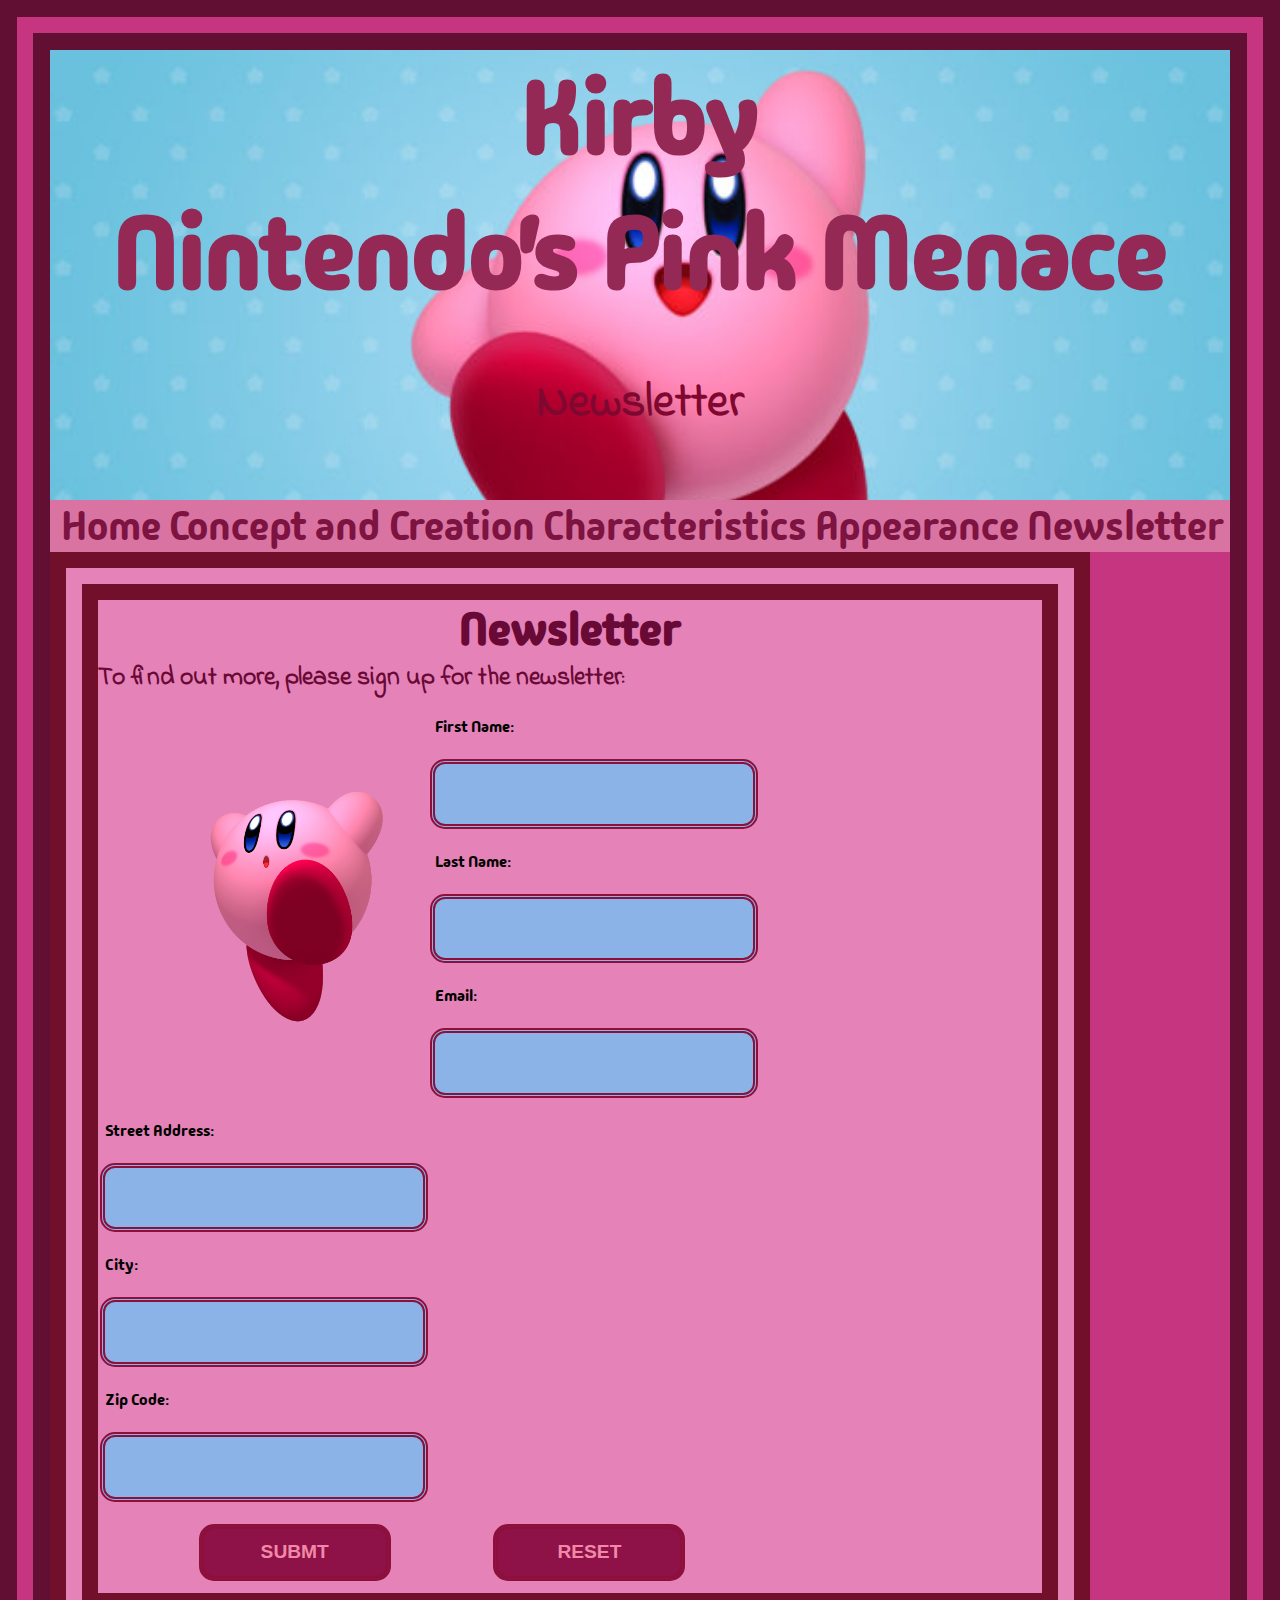
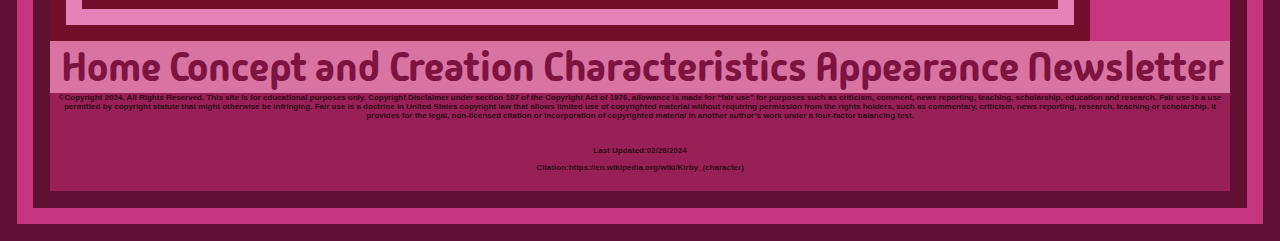
<file: kirbyProject/newsletter.html>
<!doctype html>
<html>
<head>
<meta charset="UTF-8">
<title>Newsletter</title></head>
	<link rel="stylesheet" href="css/styles.css">
<body>
	<header>
		<h2>Kirby</h2>
		<h2>Nintendo's Pink Menace</h2>
		<blockquote>Newsletter</blockquote>
	</header>
	<nav>
	<ul>
		<li><a href="index.html">Home</a></li>
		<li><a href="conceptCreate.html">Concept and Creation</a></li>
		<li><a href="characteristics.html">Characteristics</a></li>
	    <li><a href="appearances.html">Appearance</a></li>
		<li><a href="newsletter.html">Newsletter</a></li>
	</ul>
	</nav>
	<main>
	<div id="container">
		<h4>Newsletter</h4>
<p>To find out more, please sign up for the newsletter:</p>
		<form method="POST" action="mailto:cte-hannah.oshea@sllboces.org">
		
	<table>
		  <tr><!--Column One-->
			<td rowspan="6"> 
			  <img src="images/newsletter.png" alt="photo of  kirby leaping up">
			</td>
			  <td>
				<label for="fName">First Name:</label>  
			</td>
		  </tr>
	      <tr>
		<td>
		 <input type="text" name="fName" id="fName">
		</td>
	      </tr>
		<tr>
		<td>
			<label for="lName">Last Name:</label>
		</td>
		
		</tr>
		<tr>
		<td>
			 <input type="lName" name="lName" id="lName">
		</td>
		</tr>
		
		<tr>
		<td>
			<label for="email">Email:</label>
		</td>
		</tr>
		<tr>
		<td>
			<input type="email" id="email" name="email" required>
		</td>
		</tr>
		<tr>
			<td colspan="6">
		<label for="sAddress">Street Address:</label>
			</td>
		</tr>
		   <td>
		  <input type="text" id="sAddress" name="sAddress">
		  </td>
		   <tr>
		    <td>
				<label for="City">City:</label>	
			</td>
			 </tr>
			<tr>
		     <td>
				<input type="text" id="city" name="city">
			</td>
		    </tr>	
		 <tr>
			 <td>
			 <label for="zip">Zip Code:</label>
			 </td>
		</tr>
		
		<tr>
			
		<td>
		<input type="text" id="zip" name="zip">
		</td>
			
		</tr>
		
		
		
		<tr>
		 <td colspan="2">
			<input type="submit" 
				   value="SUBMT"
				   class="frmButton">
			 <input type="reset"
					value="RESET"
					class="frmButton">
					
			
		 </td>
		
		
		</tr>
		</table>
		</form>
		</div>
	</main>

	
	
	<footer>
		<nav>
	<ul>
		<li><a href="index.html">Home</a></li>
		<li><a href="conceptCreate.html">Concept and Creation</a></li>
		<li><a href="characteristics.html">Characteristics</a></li>
	    <li><a href="appearances.html">Appearance</a></li>
		<li><a href="newsletter.html">Newsletter</a></li>
	</ul>
	</nav>
	
	<p>&copy;Copyright 2024. All Rights Reserved.

This site is for educational purposes only.
Copyright Disclaimer under section 107 of the Copyright Act of 1976, allowance is made for “fair use” for purposes such as criticism, comment, news reporting, teaching, scholarship, education and research.

Fair use is a use permitted by copyright statute that might otherwise be infringing.

Fair use is a doctrine in United States copyright law that allows limited use of copyrighted material without requiring permission from the rights holders, such as commentary, criticism, news reporting, research, teaching or scholarship. It provides for the legal, non-licensed citation or incorporation of copyrighted material in another author’s work under a four-factor balancing test.</p>
<br><p>Last Updated:02/28/2024</p>
<p>Citation:https://en.wikipedia.org/wiki/Kirby_(character)</p>
	</footer>
	</body>
</html>
</file>
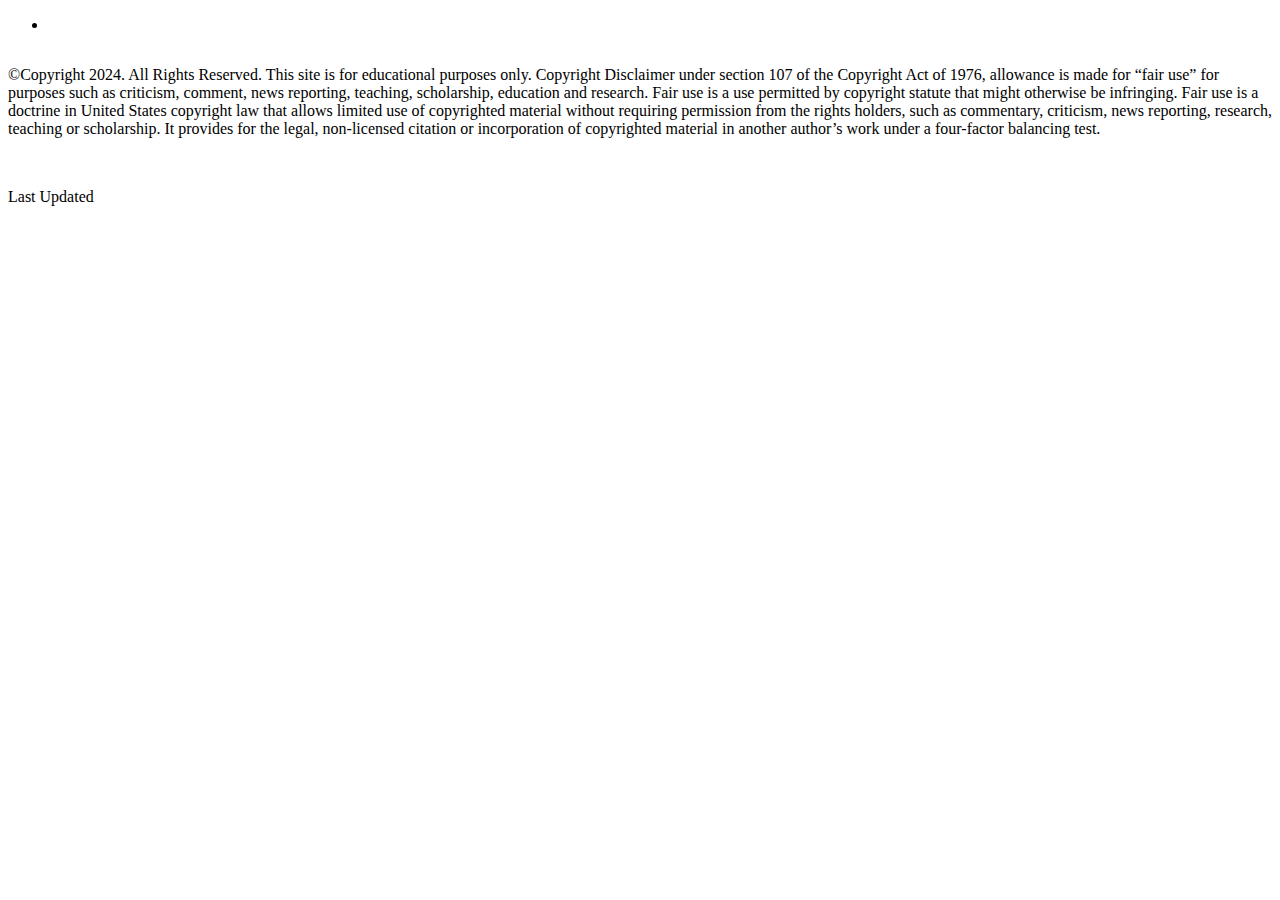
<file: kirbyProject/template.html>
<!doctype html>
<html>
<head>
<meta charset="UTF-8">
<title>Template Page</title></head>
<body>
	<header>
	<nav>
	<ul>
	<li>
	
	</li>
	</ul>
	</nav>
	<!-- make the title for each page appear here, maybe? --> 
	</header>
	<main>
	
	<table>
		
		
	</table>
	
	
		
		
	</main>
</body>
	<footer>
	<p>©Copyright 2024. All Rights Reserved.

This site is for educational purposes only.
Copyright Disclaimer under section 107 of the Copyright Act of 1976, allowance is made for “fair use” for purposes such as criticism, comment, news reporting, teaching, scholarship, education and research.

Fair use is a use permitted by copyright statute that might otherwise be infringing.

Fair use is a doctrine in United States copyright law that allows limited use of copyrighted material without requiring permission from the rights holders, such as commentary, criticism, news reporting, research, teaching or scholarship. It provides for the legal, non-licensed citation or incorporation of copyrighted material in another author’s work under a four-factor balancing test.</p>
<br><p>Last Updated</p>
	</footer>
	
	
</html>
</file>
<file: kirbyProject/css/styles.css>
/* CSS Document */










@import url('https://fonts.googleapis.com/css2?family=Madimi+One&display=swap');


@import url('https://fonts.googleapis.com/css2?family=Indie+Flower&family=Madimi+One&display=swap');

/*CSS Reset */

head, title, body, nav,  ul, li, main, footer, h2, h4, p, img {
	margin: 0;
	padding: 0;
	border: 0; 
}






/* Header Style Rules */


header {
	background-image: url("../images/index.jpg");
	background-size: cover;
	background-repeat: no-repeat;
	min-height: 450px;
	padding: 0px ;
	margin: 0px auto 0px auto;
}

header h2 {
	font-family: "Madimi One", "Indie Flower", "sans-seif";
	font-size: 6.4em; 
	color: #942955;
}

h2 {
	text-align: center;
	border: #6A0B27;
}
blockquote {
	
	font-family: "Indie Flower", "Madimi One","sans-seif";
	font-size: 3em;
	text-align: center;
	color: #7F0831;
	font-weight: bold; 
	border: #6A0B27;
}


/*Navigation rules */

nav {
	color: #6E0C3B;
	background-color:#D974A2;
	width: 100%; 
	margin : 0;
	font:italic;
	font-family: "Madimi One", "Indie Flower", "sans-seif";
	text-align: center;
	text-decoration: none;
	display: inline-block;
}

nav li a:hover {
	color: #A9BAEB;
	background: #1D4B99;
	text-decoration: none;
}

nav li{
	display:inline-block;
	font-size: 2.5em;
	text-decoration: none;
}
nav ul {
	text-decoration: none;

}
nav li a {
	text-decoration: none;
	color: #7C1340;
	margin: 8px 0 0 5px;
}


/* Body Paragraph rules */ 

h4 {
	font-family: "Madimi One", "Indie Flower", "sans-seif";
	font-size:2.8em;
	text-align: center;
	color:#690935;
}


p {
	font-family: "Indie Flower","Madimi One", "sans-seif";
	font-weight: bold;
	font-size: 1.6em;
	color:#690935;
    padding-bottom: 8px;
}

body { 
background: #C53580;
border: 50px double #611033;

}


img {
	max-height: 500px;
	max-width: 300px;
	float: right;
}


h5 {
	font-family: "Madimi One", "Indie Flower", "sans-seif";
	font-size: 2.6em;
	text-align: center;
	font-weight: bold;
	color:#5B0122;
}



/*Table Rules*/

#container {
	width: 80%;
	background: #E583B8;
	border: 3em double #72102C;
}

table {
	width:45%;
	border: 1.5em thin #72102C;
}

td img {
	max-width: 80%;
}
td { 

	padding: 10px 0px;
	
}

label {
	padding: 0 5px; 
	font-size: 1.em;
	font-family: "Madimi One", "Indie Flower", "sans-seif";
	
}

input {
	height: 3em;
	width: 15em;
	border-radius: 15px;
	padding-left: 15px; 
	padding-right: 15px;
	font-size: 1.2em;
	font-weight: bold;
	background:  #8BB3E8;
	color: #0C1E65;
	border: 5px double #8C103A;
	
}
.frmButton {
	
	margin-left: 15%;
	width: 10em;
	background-color: #8E1147;
	color: #F089A9;
}

.frmButton:hover {
	background-color: #134C9E;
	color: #92BDEE;
}


/*Footer rules*/ 

footer p {
	text-align: center;
	font-family: Gotham, "Helvetica Neue", Helvetica, Arial, "sans-serif";
	font-size: 0.5em;
	float: clear;
	color: #2E0A18;
}


footer {
	background-color: #992056;
	background-size: cover;
	min-height: 150px;
	padding: 0px 0px 0px 0px; 
	float: clear;
}
</file>
